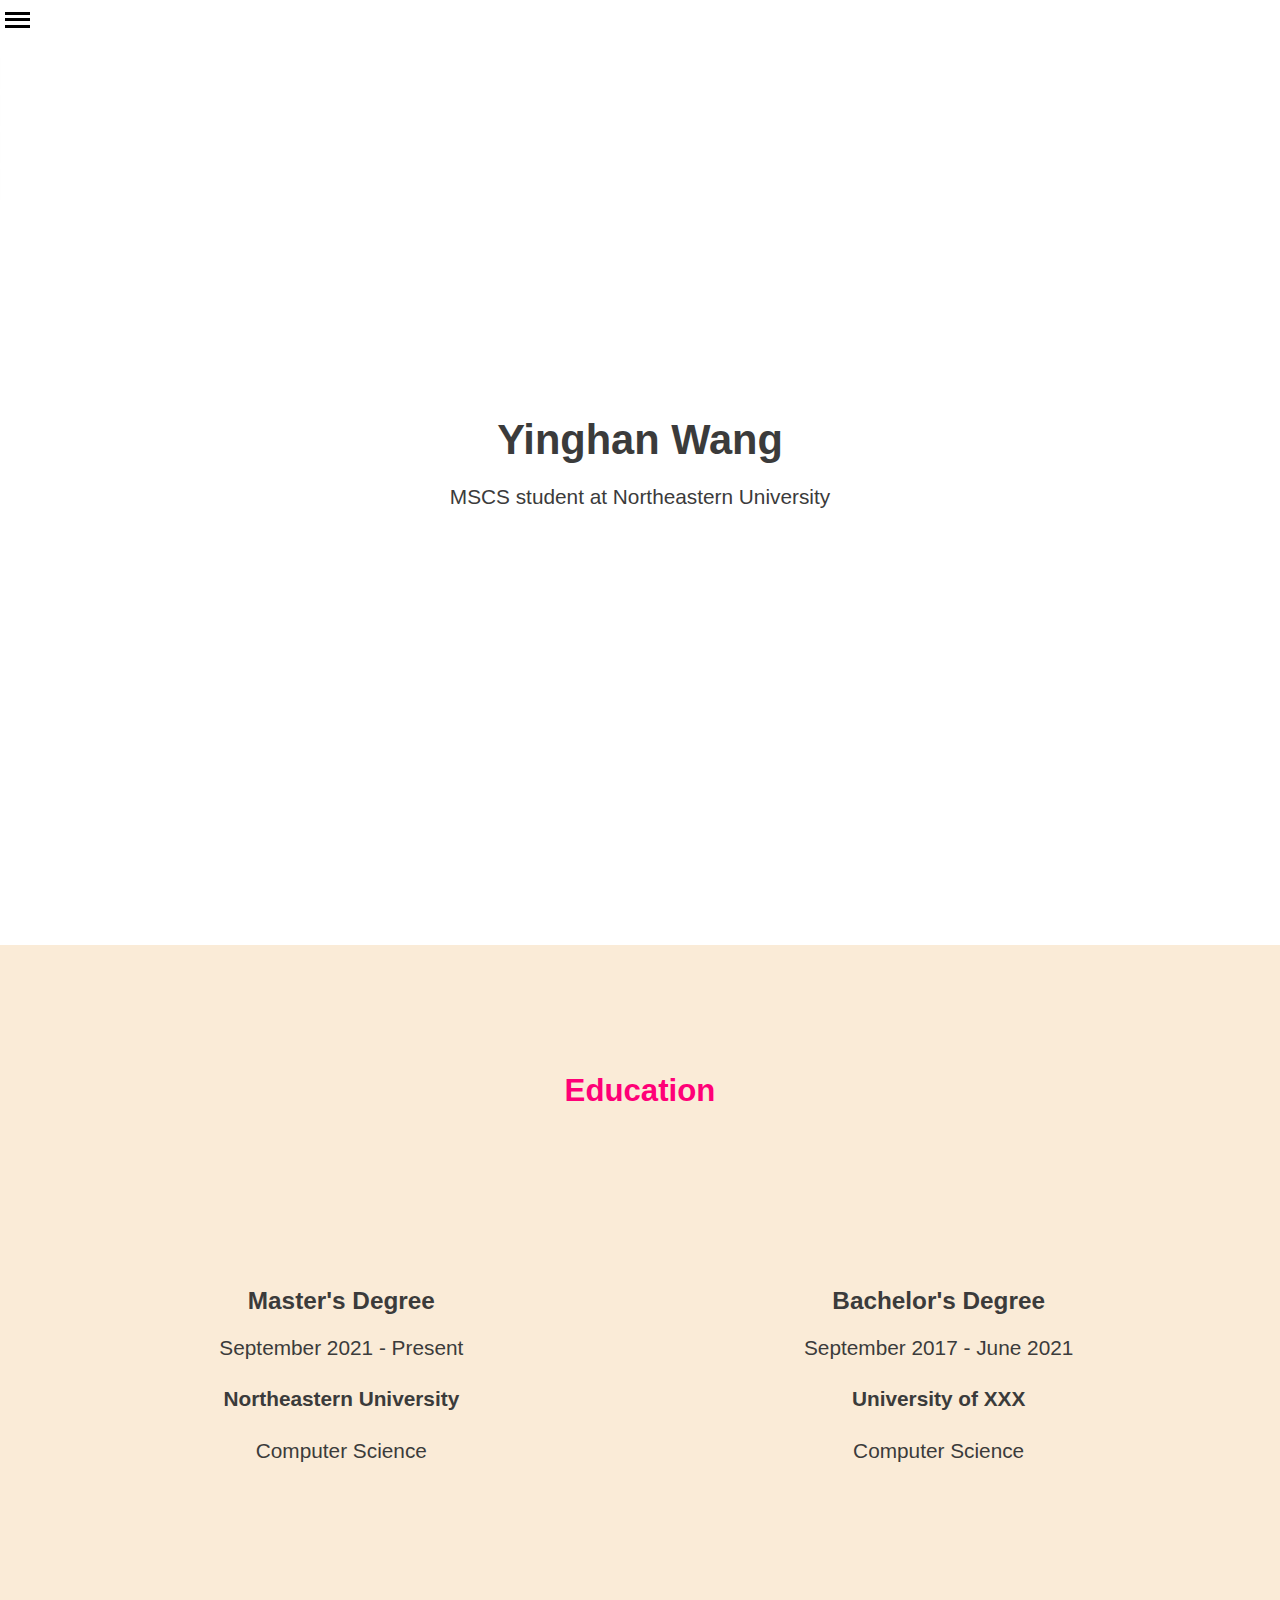
<file: index.html>
<!DOCTYPE html>

<head>
    <meta charset="utf-8">
    <title>Yinghan's website</title>
    <meta name="description" content="Personal Website">
    <meta name="author" content="Yinghan Wang">
    <meta name="viewport" content="width=device-width, initial-scale=1, maximum-scale=1">
    <link rel="stylesheet" , href="main.css">
</head>

<body>
    <div class="top-bar">
        <input type="checkbox" id="toggle" class="input-toggler">

        <label for="toggle" class="menu-toggler">
            <span class="menu-toggler-line"></span>
            <span class="menu-toggler-line"></span>
            <span class="menu-toggler-line"></span>
        </label>
        <ul class="main-navigation">
            <li class="current"><a href="" title="">About</a></li>
            <li><a href="projects" title="">Projects</a></li>
            <li><a href="contact" title="">Contact</a></li>
            <li><a href="others" title="">Others</a></li>
        </ul>
    </div>

    <div class="main-content-overlay">
        <div class="about">
            <h1>Yinghan Wang</h1>
            <p>MSCS student at Northeastern University</p>
        </div>
    </div>

    <div class="main-content-overlay">
        <div class="edu-content">
            <div>
                <h2>Education</h2>
            </div>
            <div>
                <h3>Master's Degree</h3>
                <p>September 2021 - Present</p>
                <h4>Northeastern University</h4>
                <p>Computer Science</p>
            </div>
            <div>
                <h3>Bachelor's Degree</h3>
                <p>September 2017 - June 2021</p>
                <h4>University of XXX</h4>
                <p>Computer Science</p>
            </div>
        </div>
    </div>

</body>

</html>
</file>
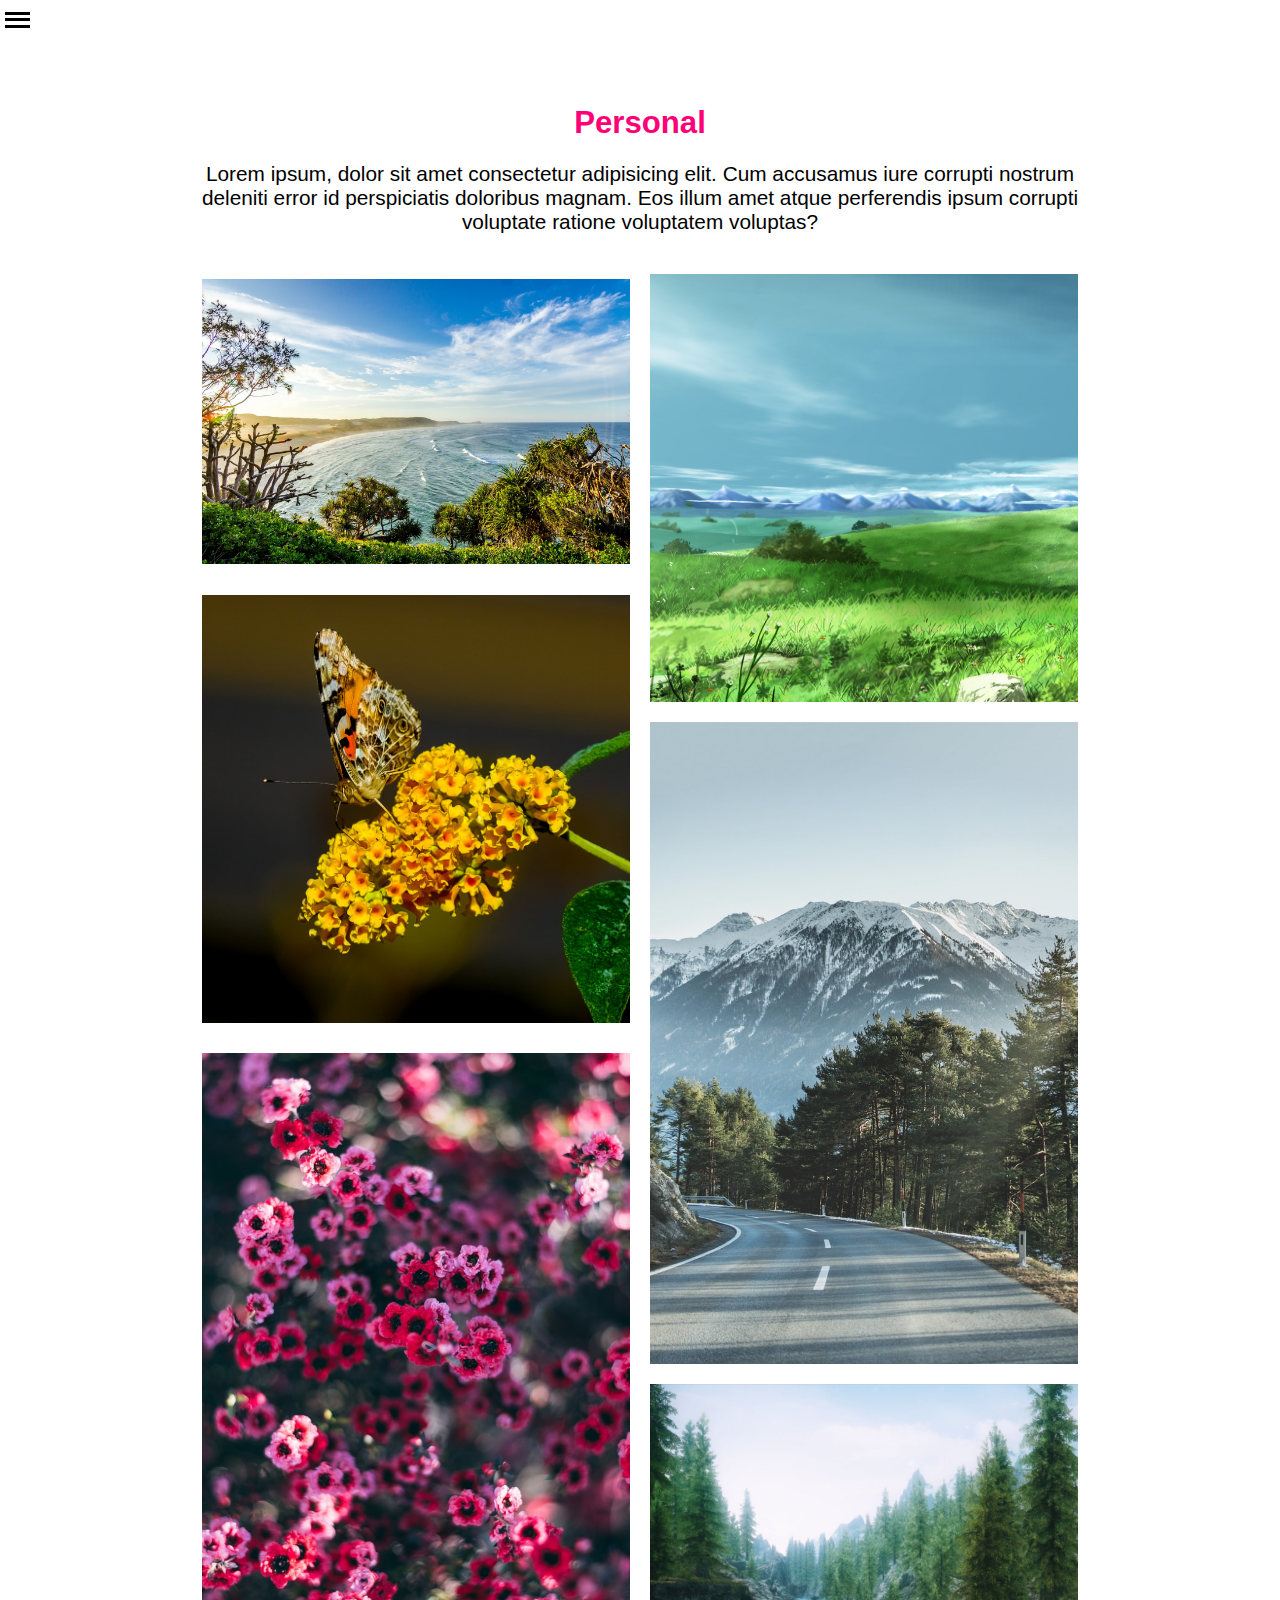
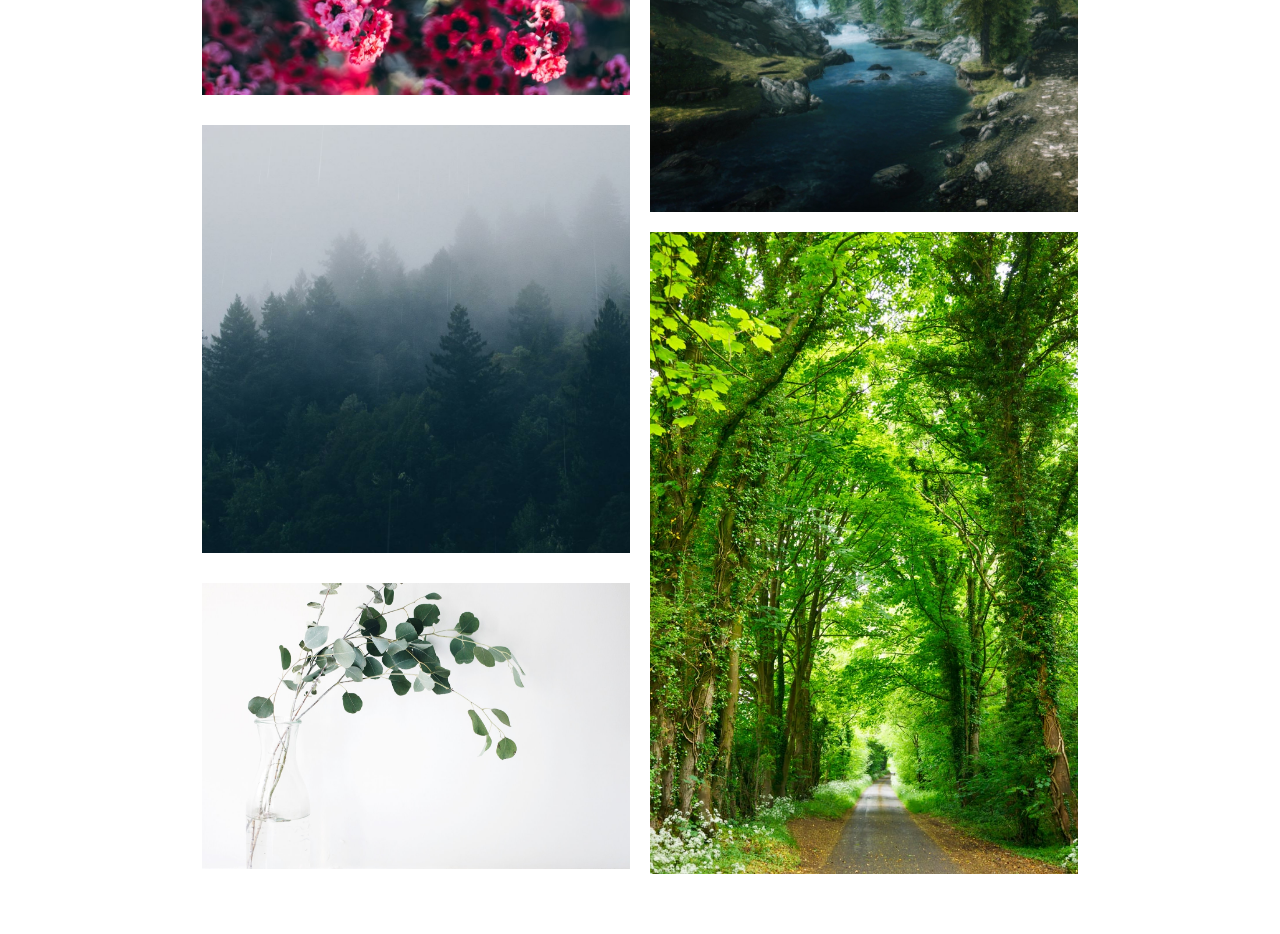
<file: others/index.html>
<!DOCTYPE html>

<head>
    <meta charset="utf-8">
    <title>Yinghan's website</title>
    <meta name="description" content="Personal Website">
    <meta name="author" content="Yinghan Wang">
    <meta name="viewport" content="width=device-width, initial-scale=1, maximum-scale=1">
    <link rel="stylesheet" , href="../main.css">
    <link rel="stylesheet" , href="others.css">
</head>

<body>
    <div class="top-bar">
        <input type="checkbox" id="toggle" class="input-toggler">

        <label for="toggle" class="menu-toggler">
            <span class="menu-toggler-line"></span>
            <span class="menu-toggler-line"></span>
            <span class="menu-toggler-line"></span>
        </label>
        <ul class="main-navigation">
            <li><a href=".." title="">About</a></li>
            <li><a href="../projects" title="">Projects</a></li>
            <li><a href="../contact" title="">Contact</a></li>
            <li class="current"><a href="" title="">Others</a></li>
        </ul>
    </div>

    <div class="main-content-overlay">
        <div class="other-info">
            <h2>Personal</h2>
            <p>Lorem ipsum, dolor sit amet consectetur adipisicing elit. Cum accusamus iure corrupti nostrum deleniti
                error id perspiciatis doloribus magnam. Eos illum amet atque perferendis ipsum corrupti voluptate
                ratione voluptatem voluptas?</p>
        </div>
        <div class="gallery">
            <div class="gallery-col">
                <img class="gallery-photos" src="../images/photos/beach.jfif">
                <img class="gallery-photos" src="../images/photos/butterfly.jfif">
                <img class="gallery-photos" src="../images/photos/flower.jfif">
                <img class="gallery-photos" src="../images/photos/Forest.jpg">
                <img class="gallery-photos" src="../images/photos/leaf.jfif">
            </div>
            <div class="gallery-col">
                <img class="gallery-photos" src="../images/photos/Meadow.jpg">
                <img class="gallery-photos" src="../images/photos/Road.jfif">
                <img class="gallery-photos" src="../images/photos/Skyrim-River.jpg">
                <img class="gallery-photos" src="../images/photos/Tree.jfif">
            </div>
        </div>
    </div>

</body>

</html>
</file>
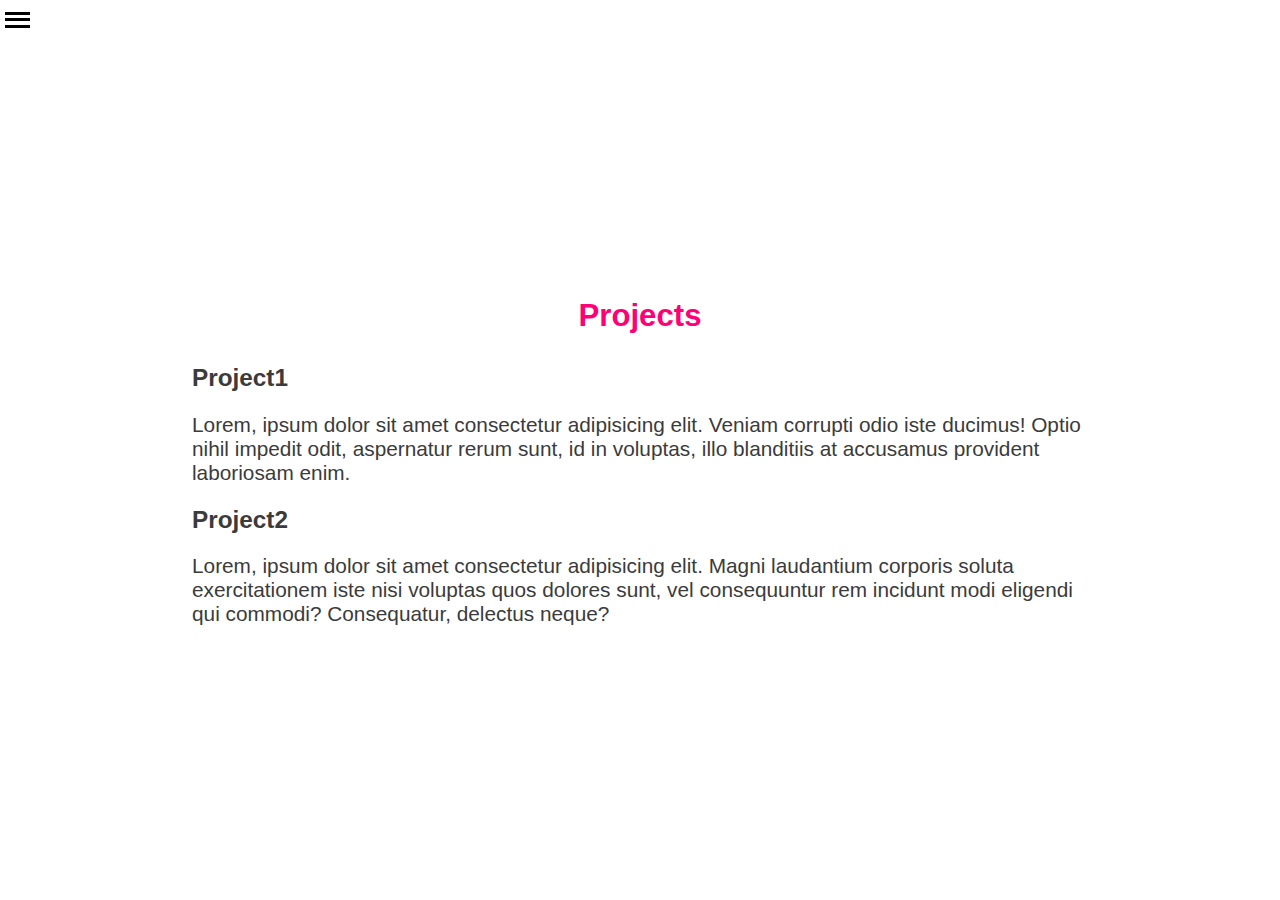
<file: projects/index.html>
<!DOCTYPE html>
<head>
    <meta charset="utf-8">
    <title>Yinghan's website</title>
    <meta name="description" content="Personal Website">
    <meta name="author" content="Yinghan Wang">
    <meta name="viewport" content="width=device-width, initial-scale=1, maximum-scale=1">
    <link rel="stylesheet", href="../main.css">
    <link rel="stylesheet", href="projects.css">
</head>

<body>
    <div class="top-bar">  
        <input type="checkbox" id="toggle" class="input-toggler">  

        <label for="toggle" class="menu-toggler">
            <span class="menu-toggler-line"></span>
            <span class="menu-toggler-line"></span>
            <span class="menu-toggler-line"></span>
        </label>
        <ul class="main-navigation">
            <li><a href=".." title="">About</a></li>
            <li class="current"><a href="" title="">Projects</a></li>
            <li><a href="../contact" title="">Contact</a></li>
            <li><a href="../others" title="">Others</a></li>
        </ul>
    </div> 
    
    <div class="main-content-overlay">
        <div class="project-content">
            <div>
                <h2>Projects</h2>
            </div>
            <div>
                <h3>Project1</h3>
                <p>Lorem, ipsum dolor sit amet consectetur adipisicing elit. Veniam corrupti odio iste ducimus! Optio nihil impedit odit, aspernatur rerum sunt, id in voluptas, illo blanditiis at accusamus provident laboriosam enim.</p>
            </div>
                
            <div>
                <h3>Project2</h3>
                <p>Lorem, ipsum dolor sit amet consectetur adipisicing elit. Magni laudantium corporis soluta exercitationem iste nisi voluptas quos dolores sunt, vel consequuntur rem incidunt modi eligendi qui commodi? Consequatur, delectus neque?</p>
            </div>
        </div>
    </div>

</body>

</html>
</file>
<file: others/others.css>
/* Safari has issues with flex max-width. Can't fix. */


html,
body {
    margin: 0;
    padding: 0;
    box-sizing: border-box;
    height: fit-content;
}

.main-content-overlay {
    height: calc(100% - 45px);
}

.other-info {
    display: block;
    width: 70%;
    margin: auto;
    margin-top: 60px;
    margin-bottom: 30px;
}

.other-info h2 {
    font-family: "poppins-bold", sans-serif;
    color: #FF0077;
    text-align: center;
    margin: 20px 0 20px 0;
}

.other-info p {
    text-align: center;
    font-family: "poppins-regular", sans-serif;
}

.gallery {
    display: flex;
    display: -webkit-flex;
    flex-direction: row;
    flex-wrap: wrap;
    width: 70%;
    margin: auto;
    justify-content: center;
    margin-bottom: 50px;
}

.gallery-col {
    width: 100%;
    display: flex;
    flex-direction: column;
    flex-wrap: nowrap;
    justify-content: space-around;
}

.gallery-photos {
    max-width: 100%;
    max-height: 100%;
    width: auto;
    margin: 10px;
}

.gallery-photos:hover {
    box-shadow: 0 0 10px rgba(0, 0, 0, .5);
}

@media screen and (min-width:768px) {
    .gallery-col {
        width: 50%;
    }
}
</file>
<file: projects/projects.css>
html,
body {
    margin: 0;
    padding: 0;
    box-sizing: border-box;
    height: 100vh;
}
.main-content-overlay {
    height: calc(100% - 45px);
}

.project-content {
    width: 70%;
    min-height: 100%;
    margin: auto;
    display: flex;
    flex-direction: column;
    justify-content: center;
    font-family: "poppins-bold", sans-serif;
    color: rgb(59, 59, 59);
}
.project-content div:first-child {
    text-align: center;
    margin-bottom: 30px;
    color:#FF0077;
}

.project-content div p {
    font-family: "poppins-regular", sans-serif;
}
</file>
<file: main.css>
@import url("fontawesome/css/all.css");

html,
body {
    margin: 0;
    padding: 0;
    box-sizing: border-box;
    height: 200vh;
}

.top-bar {
    position: sticky;
    min-height: 45px;
    width: 100%;
    top: 0;
}

.input-toggler {
    display: none;
}

.menu-toggler {
    position: relative;
    left: 5px;
    top: 10px;
    width: 40px;
    height: 35px;
    z-index: 100;
    display: flex;
    justify-content: space-around;
    align-items: center;
    flex-direction: column;
    cursor: pointer;
}

.menu-toggler-line {
    width: 100%;
    height: 15%;
    background: black;
    margin: 0;
    position: relative;
    transition: all 0.4s ease-out;
}

.input-toggler:checked~.menu-toggler .menu-toggler-line {
    top: 25%;
    width: 110%;
    transform: rotate(45deg);
}

.input-toggler:checked~.menu-toggler .menu-toggler-line:nth-child(2) {
    display: none;
}

.input-toggler:checked~.menu-toggler .menu-toggler-line:nth-child(3) {
    top: -25%;
    width: 110%;
    transform: rotate(135deg);
}

.main-navigation {
    display: block;
    position: absolute;
    width: fit-content;
    font-family: "poppins-medium", sans-serif;
    font-size: 1.7rem;
    height: auto;
    left: 0;
    padding: 5px;
    background: none;
    transform: translateX(-100%);
    transition: all 0.4s ease-out;
}

.input-toggler:checked~.main-navigation {
    transform: translateX(0%);
}

.main-navigation li a {
    display: block;
    color: white;
    text-decoration: none;
    box-shadow: 0px 0px 10px rgba(0, 0, 0, .5);
    background-color: rgb(59, 59, 59);
    margin: 5px;
    border-radius: 5%;
}

.main-navigation li a:hover {
    position: relative;
    transform: translateX(0.5rem);
    color: #FF0077;
    transition: transform 0.2s;
}

.main-navigation li.current>a {
    color: #FF0077;
}

.main-content-overlay {
    display: block;
    width: 100%;
    height: 100vh;
    font-size: 1.3rem;
}

.about {
    margin: auto;
    display: flex;
    flex-direction: column;
    justify-content: center;
    align-items: center;
    width: 70%;
    z-index: 100;
    font-family: "poppins-bold", sans-serif;
    color: rgb(59, 59, 59);
    text-align: center;
    height: calc(100% - 45px);
    ;
}

.about h1,
h2,
h3 {
    margin: 0;
}

.about p {
    font-family: "poppins-regular", sans-serif;
}

.main-content-overlay:nth-child(3n) {
    background-color: antiquewhite;
}

.edu-content {
    margin: auto;
    display: grid;
    grid-template-columns: 1fr;
    grid-template-rows: 1.2fr 2fr 2fr;
    width: 70%;
    z-index: 100;
    font-family: "poppins-bold", sans-serif;
    color: rgb(59, 59, 59);
    text-align: center;
    height: calc(100% - 45px);
}

.edu-content div:first-child {
    display: flex;
    flex-direction: column;
    justify-content: flex-end;
    padding-bottom: 50px;
    color: #FF0077;
}

@media screen and (min-width:768px) {
    .menu-toggler {
        width: 25px;
        height: 20px;
    }

    .edu-content {
        grid-template-columns: repeat(3, 1fr);
        grid-template-rows: 1fr 1.5fr;
    }

    .edu-content div:first-child {
        grid-row: 1/2;
        grid-column: 1/4;
        margin: auto;
    }

    .edu-content div:nth-child(3) {
        grid-row: 2/3;
        grid-column: 3/4;
    }
}
</file>
